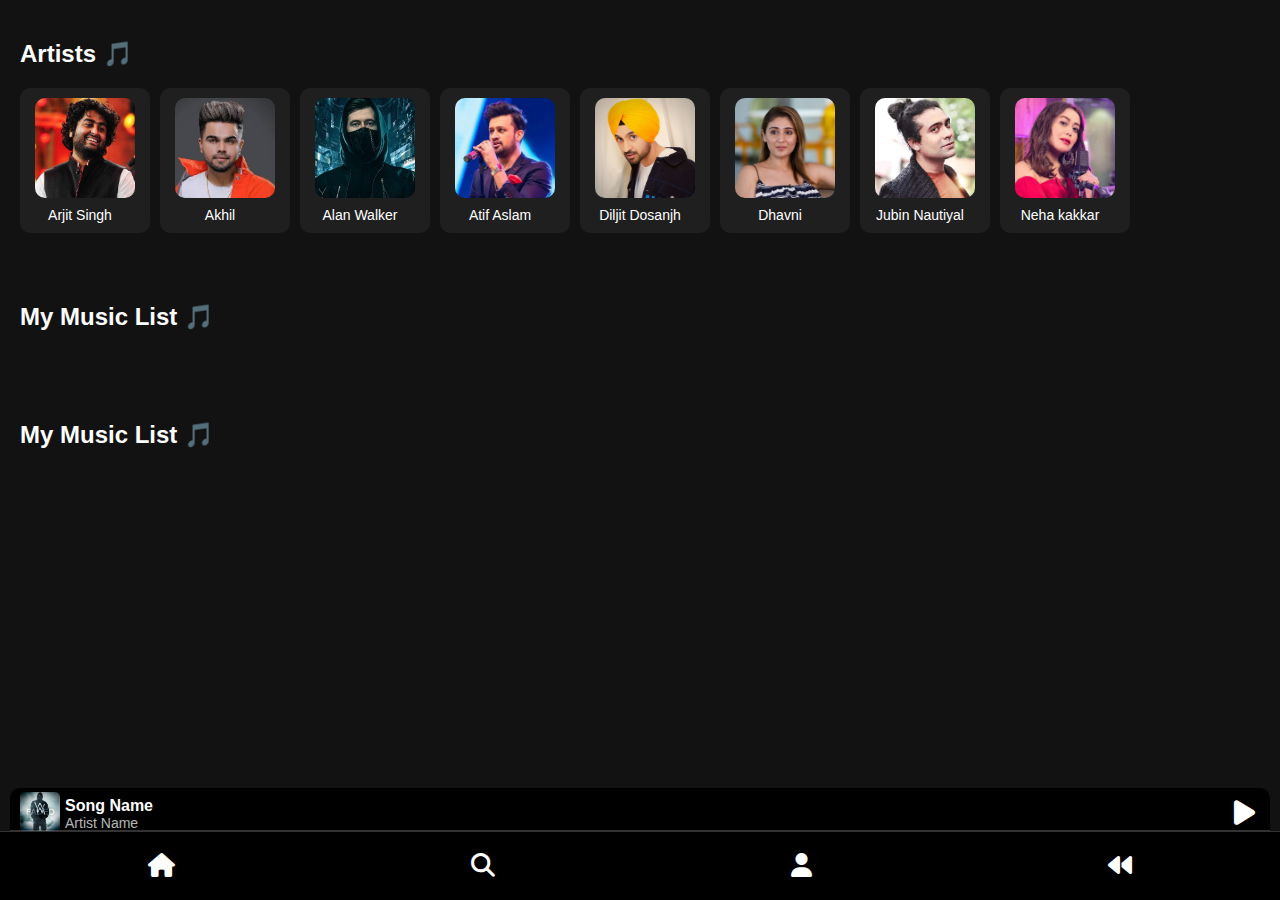
<file: index.html>
<!DOCTYPE html>
<html lang="en">
<head>
    <meta charset="UTF-8">
    <meta name="viewport" content="width=device-width, initial-scale=1.0">
    <title>Music List</title>
    <link rel="stylesheet" href="css/style.css">
    <link rel="stylesheet" href="https://cdnjs.cloudflare.com/ajax/libs/font-awesome/6.5.1/css/all.min.css">
</head>
<body>

    <!-- 🎤 Artists Section (Optional) -->
    <div class="container">
        <h2>Artists 🎵</h2>
        <div class="music-list" id="artist-container">
            <div class="song">
                <img src="img/arjit.png" alt="Artist">
                <p>Arjit Singh</p>
            </div>
            <div class="song">
                <img src="img/akhil.png" alt="Artist">
                <p>Akhil</p>
            </div>
            <div class="song">
                <img src="img/alan.png" alt="Artist">
                <p>Alan Walker</p>
            </div>
            <div class="song">
                <img src="img/atif.png" alt="Artist">
                <p>Atif Aslam</p>
            </div>
            <div class="song">
                <img src="img/diljit_dosanjh.png" alt="Artist">
                <p>Diljit Dosanjh</p>
            </div>
            <div class="song">
                <img src="img/dhvani.png" alt="Artist">
                <p>Dhavni</p>
            </div>
            <div class="song">
                <img src="img/jubin Nautiyal.png" alt="Artist">
                <p>Jubin Nautiyal</p>
            </div>
            <div class="song">
                <img src="img/neha.png" alt="Artist">
                <p>Neha kakkar</p>
            </div>
            

            <!-- 🎤 Artists can also be dynamically generated if needed -->
        </div>
    </div>

    <!-- 🎵 Music List Section -->
    <div class="container">
        <h2>My Music List 🎵</h2>
        <div class="music-list-wrapper">
            <!-- ✅ Dynamic song containers (song-container-1, song-container-2, etc.) will be added here by script.js -->
        </div>
    </div>

    

    </div>

    <!-- 🎶 Fixed Music Player Above Navbar -->
    <div class="fixed-box">
        <a href="music_player.html" class="song-link">
            <img src="img/song2.png" alt="Song Poster" class="left-img" id="player-img">
            <div class="song-info">
                <p class="song-title" id="player-title" style="margin-left: 5px;">Song Name</p>
                <p class="artist-name" id="player-artist" style="margin-left: 5px;">Artist Name</p>
            </div>
        </a>
        <button id="play-pause"><i class="fas fa-play"></i></button>
        <div class="progress-bar">
            <input type="range" id="progress-bar" value="0">
        </div>
    </div>

    <!-- 📌 Bottom Navigation Bar -->
    <nav class="bottom-nav">
        <a href="index.html" class="nav-item"><i class="fas fa-home"></i></a>
        <a href="search.html" class="nav-item"><i class="fas fa-search"></i></a>
        <a href="profile.html" class="nav-item"><i class="fas fa-user"></i></a>
        <a href="index.html" class="nav-item"><i class="fas fa-backward"></i></a>
    </nav>

    <!-- 🎵 Hidden Audio Player -->
    <audio id="audio"></audio>

    <!-- 📌 JavaScript -->
    <script src="js/songdata.js"></script>
    <script src="js/script.js"></script>
</body>
</html>
</file>
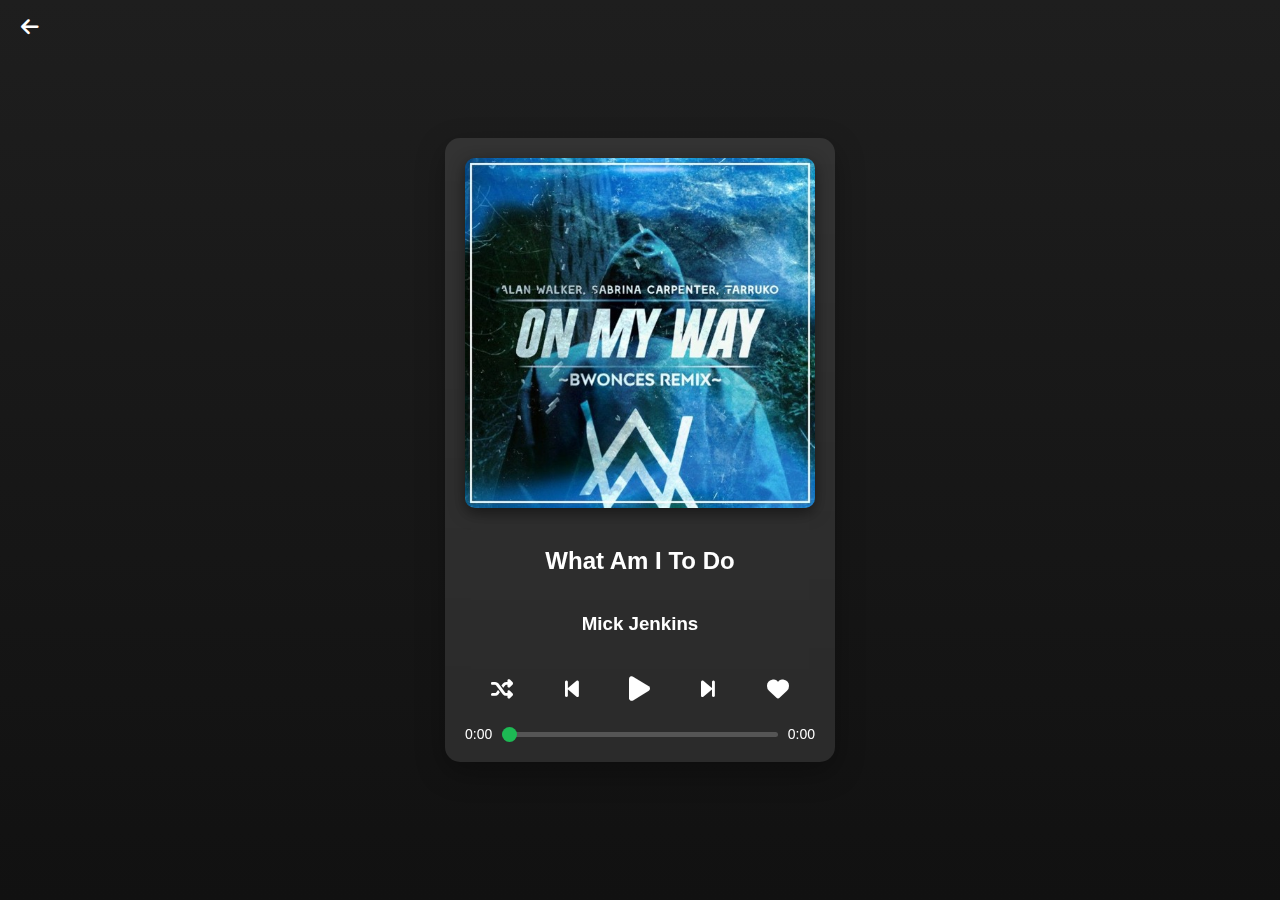
<file: music_player.html>
<!DOCTYPE html>
<html lang="en">
<head>
    <meta charset="UTF-8">
    <meta name="viewport" content="width=device-width, initial-scale=1.0">
    <title>Music Player</title>
    <link rel="stylesheet" href="css/style.css">
    <link rel="stylesheet" href="https://cdnjs.cloudflare.com/ajax/libs/font-awesome/6.5.1/css/all.min.css">

    <style>
        body {
            display: flex;
            justify-content: center;
            align-items: center;
            min-height: 100vh;
            background: linear-gradient(to bottom, #1e1e1e, #111);
            color: white;
            text-align: center;
        }
    </style>
</head>
<body>

    <!-- 🔙 Back Button -->
    <button id="back-button" class="control-btn"><i class="fas fa-arrow-left"></i></button>

    <div class="music-player">
        <!-- Background Overlay -->
        <div class="background"></div>

        <!-- Player Content -->
        <div class="player-content">
            <img src="img/song1.png" alt="Album Cover" id="player-img" class="album-cover">
            <div class="song-info">
                <h2 id="player-title">What Am I To Do</h2>
                <h3 id="player-artist">Mick Jenkins</h3>
            </div>

            <!-- Controls -->
            <div class="controls">
                <button aria-label="Shuffle" class="control-btn"><i class="fas fa-random"></i></button>
                <button id="prevSong" aria-label="Previous Song" class="control-btn"><i class="fas fa-step-backward"></i></button>
                <button id="play-pause" aria-label="Play/Pause" class="control-btn"><i class="fas fa-play"></i></button>
                <button id="nextSong" aria-label="Next Song" class="control-btn"><i class="fas fa-step-forward"></i></button>
                <button aria-label="Like" class="control-btn"><i class="fas fa-heart"></i></button>
            </div>

            <!-- Progress Bar -->
            <div class="progress-container">
                <span id="current-time">0:00</span>
                <input type="range" id="progress-bar" value="0">
                <span id="duration">0:00</span>
            </div>
        </div>
    </div>

    <!-- Audio Element -->
    <audio id="audio"></audio>

    <!-- JavaScript -->
    <script type="module" src="js/songdata.js"></script>
    <script type="module" src="js/script.js"></script>


</body>
</html>
</file>
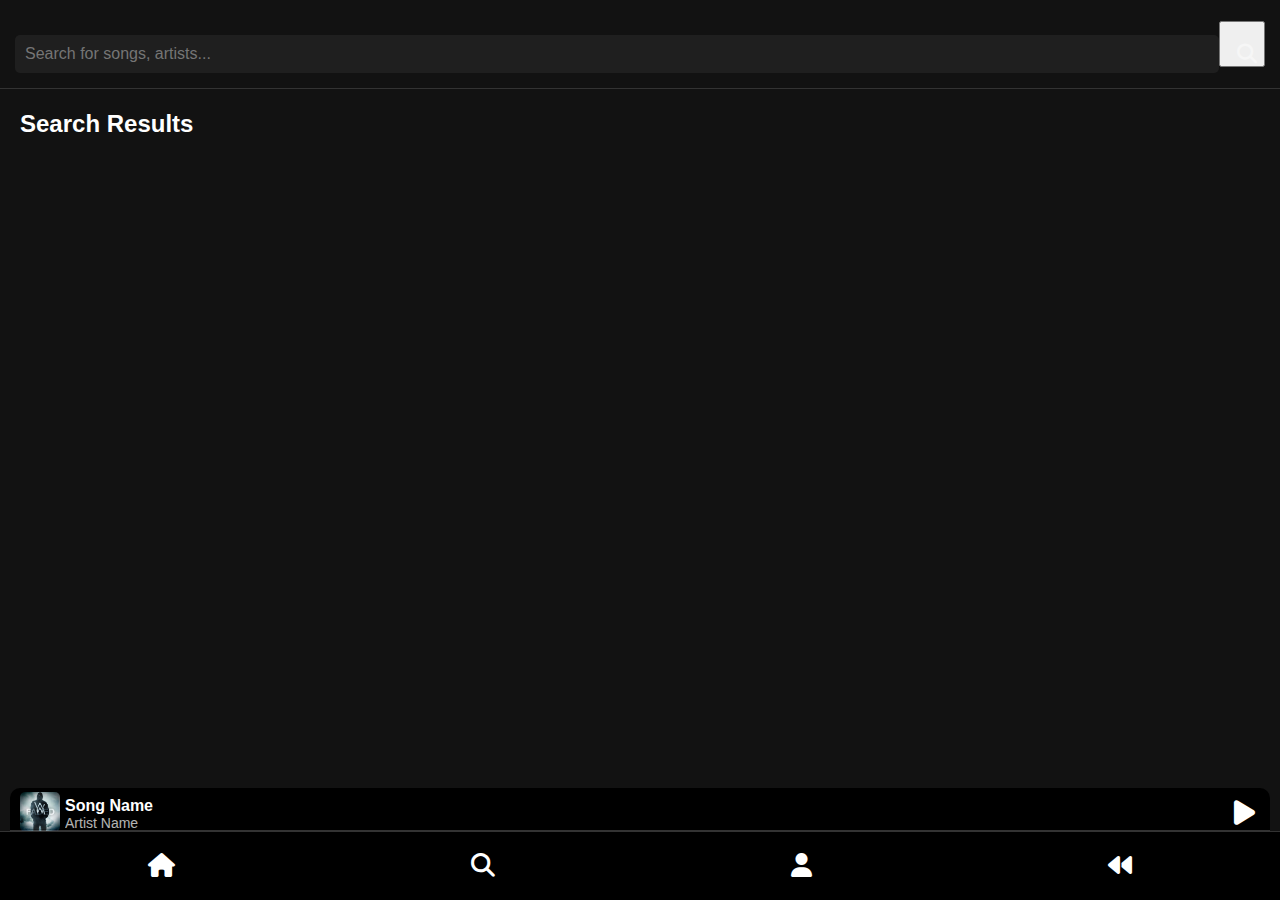
<file: search.html>
<!DOCTYPE html>
<html lang="en">
<head>
    <meta charset="UTF-8">
    <meta name="viewport" content="width=device-width, initial-scale=1.0">
    <title>Search</title>
    <link rel="stylesheet" href="css/style.css">
    <link rel="stylesheet" href="https://cdnjs.cloudflare.com/ajax/libs/font-awesome/6.5.1/css/all.min.css">
</head>
<body>

    <!-- 📌 Fixed Search Box -->
    <div class="search-box">
        <input type="text" id="searchInput" placeholder="Search for songs, artists...">
        <button id="searchBtn"><i class="fas fa-search"></i></button>
    </div>
    

    

    <!-- 📌 Search Results Section (Added) -->
    <div class="recent-search-container">
        <h2>Search Results</h2>
        <div id="searchResults" class="recent-search-list"></div> <!-- 🔥 New -->
    </div>

      <!-- 🎶 Fixed Music Player Above Navbar -->
      <div class="fixed-box">
        <a href="music_player.html" class="song-link">
            <img src="img/song2.png" alt="Song Poster" class="left-img" id="player-img">
            <div class="song-info">
                <p class="song-title" id="player-title" style="margin-left: 5px;">Song Name</p>
                <p class="artist-name" id="player-artist" style="margin-left: 5px;">Artist Name</p>
            </div>
        </a>
        <button id="play-pause"><i class="fas fa-play"></i></button>
        <div class="progress-bar">
            <input type="range" id="progress-bar" value="0">
        </div>
    </div>

    <!-- 📌 Bottom Navigation Bar -->
    <nav class="bottom-nav">
        <a href="index.html" class="nav-item"><i class="fas fa-home"></i></a>
        <a href="search.html" class="nav-item"><i class="fas fa-search"></i></a>
        <a href="profile.html" class="nav-item"><i class="fas fa-user"></i></a>
        <a href="#" class="nav-item"><i class="fas fa-backward"></i></a>
    </nav>

    <!-- 📌 Include JavaScript -->
    <script src="js/songdata.js"></script>
    <script src="js/search.js"></script>
    <script src="js/script.js"></script>

</body>
</html>
</file>
<file: css/style.css>
/* 🌍 General Styles */
body {
    font-family: Arial, sans-serif;
    margin: 0;
    padding: 0;
    background: #121212;
    color: white;
    overflow-y: auto; /* Enable vertical scrolling */
}

/* 📌 Container */
.container {
    padding: 20px;
    margin-bottom: 0px; /* Space for bottom navbar */
}

/* 🎵 Music Container (Supports Multiple Rows) */
.music-container {
    display: flex;
    flex-direction: column;
    gap: 15px; /* Space between each row */
}

/* 🎵 Scrollable Music List (Each Row) */
.music-list {
    display: flex;
    gap: 10px;
    overflow-x: auto;  /* Enable horizontal scrolling */
    white-space: nowrap;
    padding-bottom: 10px;
    scrollbar-width: none; /* Hide scrollbar for Firefox */
    -ms-overflow-style: none; /* Hide scrollbar for Edge */
    scroll-snap-type: x mandatory; /* Smooth scrolling */
}

/* Hide Scrollbar (Chrome, Safari) */
.music-list::-webkit-scrollbar {
    display: none;
}

/* 🎶 Song Items */
.song {
    background: #1f1f1f;
    border-radius: 10px;
    text-align: center;
    padding: 10px;
    min-width: 110px; /* Slightly increased for better spacing */
    max-width: 110px; /* Keeps uniform size */
    scroll-snap-align: start; /* Snap items for smooth scrolling */
    transition: transform 0.2s ease-in-out;
}

/* 🎵 Hover Effect */
.song:hover {
    transform: scale(1.05); /* Slight zoom effect */
}

/* 🎵 Song Image */
.song img {
    width: 100px;
    height: 100px;
    border-radius: 10px;
    object-fit: cover;
}

/* 🎵 Song Text */
.song p {
    margin: 5px 0 0;
    font-size: 14px;
    white-space: nowrap;
    overflow: hidden;
    text-overflow: ellipsis;
    width: 100px;
}

/* 📱 Responsive Design */
/* @media (max-width: 600px) {
    .song {
        min-width: 90px;
        max-width: 90px;
    }

    .song img {
        width: 85px;
        height: 85px;
    }

    .song p {
        font-size: 12px;
        width: 90px;
    }
} */

/* 📌 Bottom Navigation Bar */
.bottom-nav {
    position: fixed;
    bottom: 0;
    left: 0;
    width: 100%;
    background: #000;
    display: flex;
    justify-content: space-around;
    padding: 10px 0;
    border-top: 1px solid #333;
}

.nav-item {
    text-align: center;
    color: white;
    text-decoration: none;
    font-size: 24px; /* Bigger icons */
    padding: 10px;
}

.nav-item i {
    transition: color 0.3s ease;
}

.nav-item:hover {
    color: #1DB954; /* Spotify green */
}

/* 🎶 Fixed Music Player (Above Navbar) */
.fixed-box {
    position: fixed;
    bottom: 60px; /* Above bottom navbar */
    left: 10px;
    right: 10px;
    background: black;
    border-radius: 10px;
    display: flex;
    align-items: center;
    justify-content: space-between;
    height: 52px; /* Adjusted height (1px increase if needed) */
    padding: 5px 10px;
    box-sizing: border-box;
}

/* 📌 Song Link (Clickable Area) */
.song-link {
    display: flex;
    align-items: center;
    text-decoration: none;
    color: white;
    flex-grow: 1;
}

/* 📌 Song Poster (Left Side) */
.left-img {
    width: 40px;
    height: 40px;
    border-radius: 5px;
    object-fit: cover;
    margin-bottom: 5px;
}

/* 📌 Song Info (Middle Section) */
.song-info {
    flex-grow: 1;
    margin-left: 10px;
    display: flex;
    flex-direction: column;
    color: white;
    overflow: hidden;
    white-space: nowrap;
    text-overflow: ellipsis;
}

/* Song Title */
.song-title {
    font-size: 16px;
    font-weight: bold;
    margin: 0;
}

/* Artist Name */
.artist-name {
    font-size: 14px;
    opacity: 0.7;
    margin: 0;
    margin-bottom: 2px;
    margin-top: 1px;
}

/* 📌 Play/Pause Button (Right Side) */
#play-pause {
    background: none;
    border: none;
    color: rgb(255, 255, 255);
    font-size: 20px;
    cursor: pointer;
    padding: 5px;
}

#play-pause:hover {
    color: #1DB954; /* Spotify-like green effect */
}

/* 📌 Progress Bar */
.progress-bar {
    position: absolute;
    bottom: 0;
    left: 0;
    width: 100%;
    height: 10px; /* Thin progress bar */
    background: rgba(255, 255, 255, 0.2);
}

.progress-fill {
    width: 30%; /* Example progress */
    height: 100%;
    background: white;
}

/* search .html page /////////////////////////////////////////// */


/* 📌 Fixed Search Box */
.search-box {
    position: fixed;
    top: 0;
    left: 0;
    right: 0;
    background: #121212;
    padding: 15px;
    display: flex;
    align-items: center;
    border-bottom: 1px solid #333;
}

.search-box input {
    flex-grow: 1;
    margin-top: 20px;
    padding: 10px;
    background: #1f1f1f;
    border: none;
    border-radius: 5px;
    color: white;
    font-size: 16px;
}

.search-box i {
    margin-top: 20px;
    margin-left: 10px;
    color: rgb(246, 246, 246);
    font-size: 20px;
}

/* 📌 Recent Searches (Scrollable) */
.recent-search-container {
    margin-top: 70px; /* Push below search box */
    padding: 20px;
}

.recent-search-list {
    max-height: 400px; /* Limit height */
    overflow-y: auto; /* Enable scrolling */
    padding-right: 10px;
}

/* 📌 Individual Search Items */
.recent-search-item {
    display: flex;
    align-items: center;
    background: #1f1f1f;
    padding: 10px;
    border-radius: 10px;
    margin-bottom: 10px;
}

.recent-search-item img {
    width: 50px;
    height: 50px;
    border-radius: 5px;
    object-fit: cover;
}

.song-details {
    margin-left: 10px;
    flex-grow: 1;
    color: white;
}

.song-title {
    font-size: 16px;
    font-weight: bold;
    margin: 0;
}

.artist-name {
    font-size: 14px;
    opacity: 0.7;
    margin: 0;
}

/* 📌 Bottom Navigation Bar */
.bottom-nav {
    position: fixed;
    bottom: 0;
    left: 0;
    width: 100%;
    background: #000;
    display: flex;
    justify-content: space-around;
    padding: 10px 0;
    border-top: 1px solid #333;
}

.nav-item {
    text-align: center;
    color: white;
    text-decoration: none;
    font-size: 24px;
    padding: 10px;
}

.nav-item i {
    transition: color 0.3s ease;
}

.nav-item:hover {
    color: #1DB954; /* Spotify green */
}


/* profile page .html /////////////////////////////////////////////////// */


.profile-container {
    text-align: center;
    padding: 20px;
    color: white;
}

.profile-header {
    margin-bottom: 20px;
}

.profile-pic {
    width: 100px;
    height: 100px;
    border-radius: 50%;
    object-fit: cover;
    margin-bottom: 10px;
}

.profile-info p {
    margin: 5px 0;
    font-size: 16px;
}

.profile-actions button {
    background: #1DB954;
    color: white;
    border: none;
    padding: 10px 15px;
    margin: 5px;
    border-radius: 5px;
    cursor: pointer;
}

.profile-actions button:hover {
    background: #17a34a;
}

/* Bottom Navigation */
.bottom-nav {
    position: fixed;
    bottom: 0;
    width: 100%;
    background: black;
    display: flex;
    justify-content: space-around;
    padding: 10px 0;
    border-top: 1px solid #333;
}

.nav-item {
    color: white;
    text-decoration: none;
    font-size: 24px;
    padding: 10px;
}

.nav-item.active {
    color: #1DB954;
}


/* music player css codes ////////////////////////////////////////// */

/* ✅ Music Player Container */
.music-player {
    width: 90%;
    max-width: 350px;
    background: rgba(255, 255, 255, 0.1);
    padding: 20px;
    border-radius: 15px;
    box-shadow: 0 10px 30px rgba(0, 0, 0, 0.3);
    backdrop-filter: blur(10px);
}

/* ✅ Album Cover */
.album-cover {
    width: 100%;
    border-radius: 10px;
    box-shadow: 0 5px 15px rgba(0, 0, 0, 0.5);
}

/* ✅ Song Info */
.song-info {
    margin: 15px 0;
}

#song-title {
    font-size: 20px;
    font-weight: bold;
    margin: 0px;
}

#artist-name {
    font-size: 16px;
    opacity: 0.8;
}

/* ✅ Controls */
.controls {
    display: flex;
    justify-content: space-around;
    align-items: center;
    margin: 15px 0;
}

.control-btn {
    background: none;
    border: none;
    color: white;
    font-size: 22px;
    cursor: pointer;
    transition: transform 0.2s ease, color 0.2s ease;
}

.control-btn:hover {
    transform: scale(1.2);
    color: #1db954;
}

/* ✅ Play/Pause Button */
#play-pause {
    font-size: 28px;
}

/* ✅ Progress Bar */
.progress-container {
    display: flex;
    align-items: center;
    justify-content: space-between;
    margin-top: 10px;
    font-size: 14px;
}

#progress-bar {
    flex: 1;
    margin: 0 10px;
    -webkit-appearance: none;
    appearance: none;
    height: 5px;
    background: #555;
    border-radius: 5px;
    cursor: pointer;
}

#progress-bar::-webkit-slider-thumb {
    -webkit-appearance: none;
    width: 15px;
    height: 15px;
    background: #1db954;
    border-radius: 50%;
    cursor: pointer;
}

#progress-bar::-moz-range-thumb {
    width: 15px;
    height: 15px;
    background: #1db954;
    border-radius: 50%;
    cursor: pointer;
}

/* ✅ Responsive Design */
@media (max-width: 400px) {
    .music-player {
        width: 95%;
    }

    #song-title {
        font-size: 18px;
    }

    #artist-name {
        font-size: 14px;
    }

    .control-btn {
        font-size: 20px;
    }

    #play-pause {
        font-size: 26px;
    }
}


/* back button ///////////// */

#back-button {
    position: absolute;
    top: 15px;
    left: 15px;
    font-size: 20px;
    background: none;
    border: none;
    color: white;
    cursor: pointer;
    transition: transform 0.2s ease, color 0.2s ease;
}

#back-button:hover {
    transform: scale(1.2);
    color: #1db954; /* Green hover effect */
}

/* profile_page csss ///////////////// */
/* 📌 Profile Header */
.profile-header {
    position: relative;
    width: 100%;
    height: 200px;
    background-color: #000000;
}

.cover-img {
    width: 100%;
    height: 100%;
    object-fit: cover;
}

.profile-pic-container {
    position: absolute;
    bottom: -50px;
    left: 50%;
    transform: translateX(-50%);
    width: 100px;
    height: 100px;
    border-radius: 50%;
    border: 4px solid #fff;
    overflow: hidden;
}

.profile-pic {
    width: 100%;
    height: 100%;
    object-fit: cover;
}

/* 📌 Profile Info */
.profile-info {
    text-align: center;
    margin-top: 60px;
}

.profile-name {
    font-size: 22px;
    font-weight: bold;
    color: #666;
}

.profile-phone {
    font-size: 14px;
    color: #ff9800;
    margin: 5px 0;
}

.profile-bio {
    font-size: 14px;
    color: #666;
    padding: 0 20px;
}

/* 📌 Profile Stats */
.profile-stats {
    display: flex;
    justify-content: space-around;
    margin: 20px 0;
}

.stat p {
    font-size: 14px;
    color: #666;
    margin: 5px 0;
}

.stat span {
    font-size: 16px;
    font-weight: bold;
    color: #666;
}
</file>
